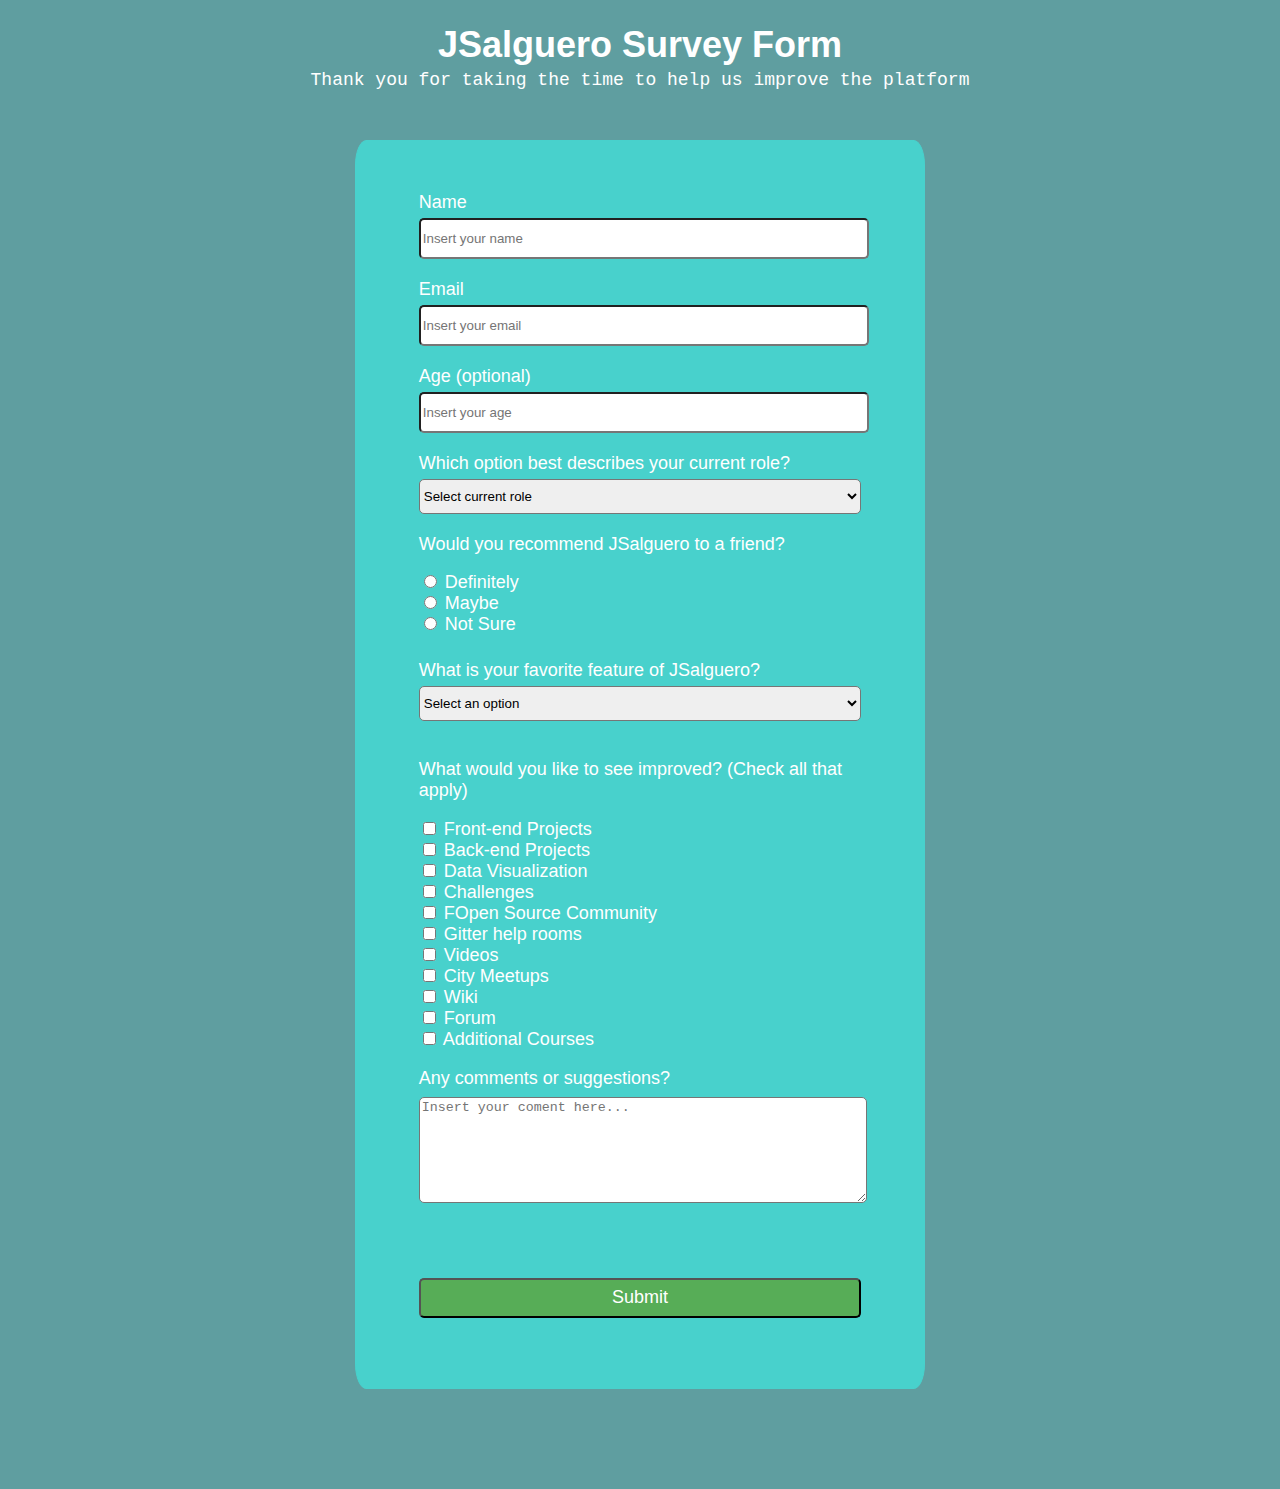
<file: index.html>
<!DOCTYPE html>
<html lang="es">

<head>
    <meta charset="UTF-8">
    <meta http-equiv="X-UA-Compatible" content="IE=edge">
    <meta name="viewport" content="width=device-width, initial-scale=1.0">
    <link rel="stylesheet" href="styles.css">
    <title>JSalguero's form.</title>

</head>

<body>
    
    <header>
        <h1 id="title">JSalguero Survey Form</h1>
        <p id="description">Thank you for taking the time to help us improve the platform</p>
    </header>

    <main>
        <form id="survey-form">
            <!-- Nombre-->
            <label for="name" id="name-label">Name</label><br>
            <input id="name" type="text" placeholder="Insert your name" required><br>

            <!-- Email-->
            <label for="email" id="email-label">Email</label><br>
            <input id="email" type="email" placeholder="Insert your email" required><br>

            <!-- Edad-->
            <label for="number" id="number-label">Age (optional)</label><br>
            <input id="number" type="number" min="10" max="99" placeholder="Insert your age"><br>

            <!-- Desplegable-->
            <label for="dropdown" id="dropdown-label">Which option best describes your current role?</label><br>
            <select id="dropdown">
                <option value="0" disabled selected>Select current role</option>
                <option value="1">Student</option>
                <option value="2">Full time Jobd</option>
                <option value="3">Full time Learner</option>
                <option value="4">Prefer not to say</option>
                <option value="5">Others</option>
            </select><br>

            <!-- Unica selección-->
            <label for="radio" id="radio-title-label">Would you recommend JSalguero to a friend?</label><br>

            <input type="radio" name="radio" id="definitely" value="Definitely">
            <label for="definitely" id="definitely-label">Definitely</label><br>

            <input type="radio" name="radio" id="maybe" value="Maybe">
            <label for="maybe" id="maybe-label">Maybe</label><br>

            <input type="radio" name="radio" id="notsure" value="Not Sure">
            <label for="notsure" id="notsure-label">Not Sure</label><br>

            <!-- Desplegable 2-->
            <label for="dropdown1" id="dropdown1-label">What is your favorite feature of JSalguero?</label><br>
            <select id="dropdown1">
                <option value="0" disabled selected>Select an option</option>
                <option value="1">Challenges</option>
                <option value="2">Projects</option>
                <option value="3">Community</option>
                <option value="4">Open Source</option>
            </select>

            <!-- Checkboxes-->
            <p id="improved">What would you like to see improved? (Check all that apply)</p>

            <input type="checkbox" name="checkbox1" id="checkbox1" value="Front-end Projects">
            <label for="checkbox1" id="checkbox1-label">Front-end Projects</label><br>

            <input type="checkbox" name="checkbox2" id="checkbox2" value="Back-end Projects">
            <label for="checkbox2" id="checkbox2-label">Back-end Projects</label><br>

            <input type="checkbox" name="checkbox3" id="checkbox3" value="Data Visualization">
            <label for="checkbox3" id="checkbox3-label">Data Visualization</label><br>

            <input type="checkbox" name="checkbox4" id="checkbox4" value="Challenges">
            <label for="checkbox4" id="checkbox4-label">Challenges</label><br>

            <input type="checkbox" name="checkbox5" id="checkbox5" value="Open Source Community">
            <label for="checkbox5" id="checkbox5-label">FOpen Source Community</label><br>

            <input type="checkbox" name="checkbox6" id="checkbox6" value="Gitter help rooms">
            <label for="checkbox6" id="checkbox6-label">Gitter help rooms</label><br>

            <input type="checkbox" name="checkbox7" id="checkbox7" value="Videos">
            <label for="checkbox7" id="checkbox7-label">Videos</label><br>

            <input type="checkbox" name="checkbox8" id="checkbox8" value="City Meetups">
            <label for="checkbox8" id="checkbox8-label">City Meetups</label><br>

            <input type="checkbox" name="checkbox9" id="checkbox9" value="Wiki">
            <label for="checkbox9" id="checkbox9-label">Wiki</label><br>

            <input type="checkbox" name="checkbox10" id="checkbox10" value="Forum">
            <label for="checkbox10" id="checkbox10-label">Forum</label><br>

            <input type="checkbox" name="checkbox11" id="checkbox11" value="Additional Courses">
            <label for="checkbox11" id="checkbox11-label">Additional Courses</label><br>

            <!-- Textarea-->
            <p id="comments">Any comments or suggestions?</p>
            <textarea name="textarea" id="textarea" cols="80" rows="8"
                placeholder="Insert your coment here..."></textarea><br>

            <!-- Submit button-->
            <button type="submit" id="submit"> Submit</button>
        </form>
    </main>

    <footer>
        
    </footer>

</body>

</html>
</file>
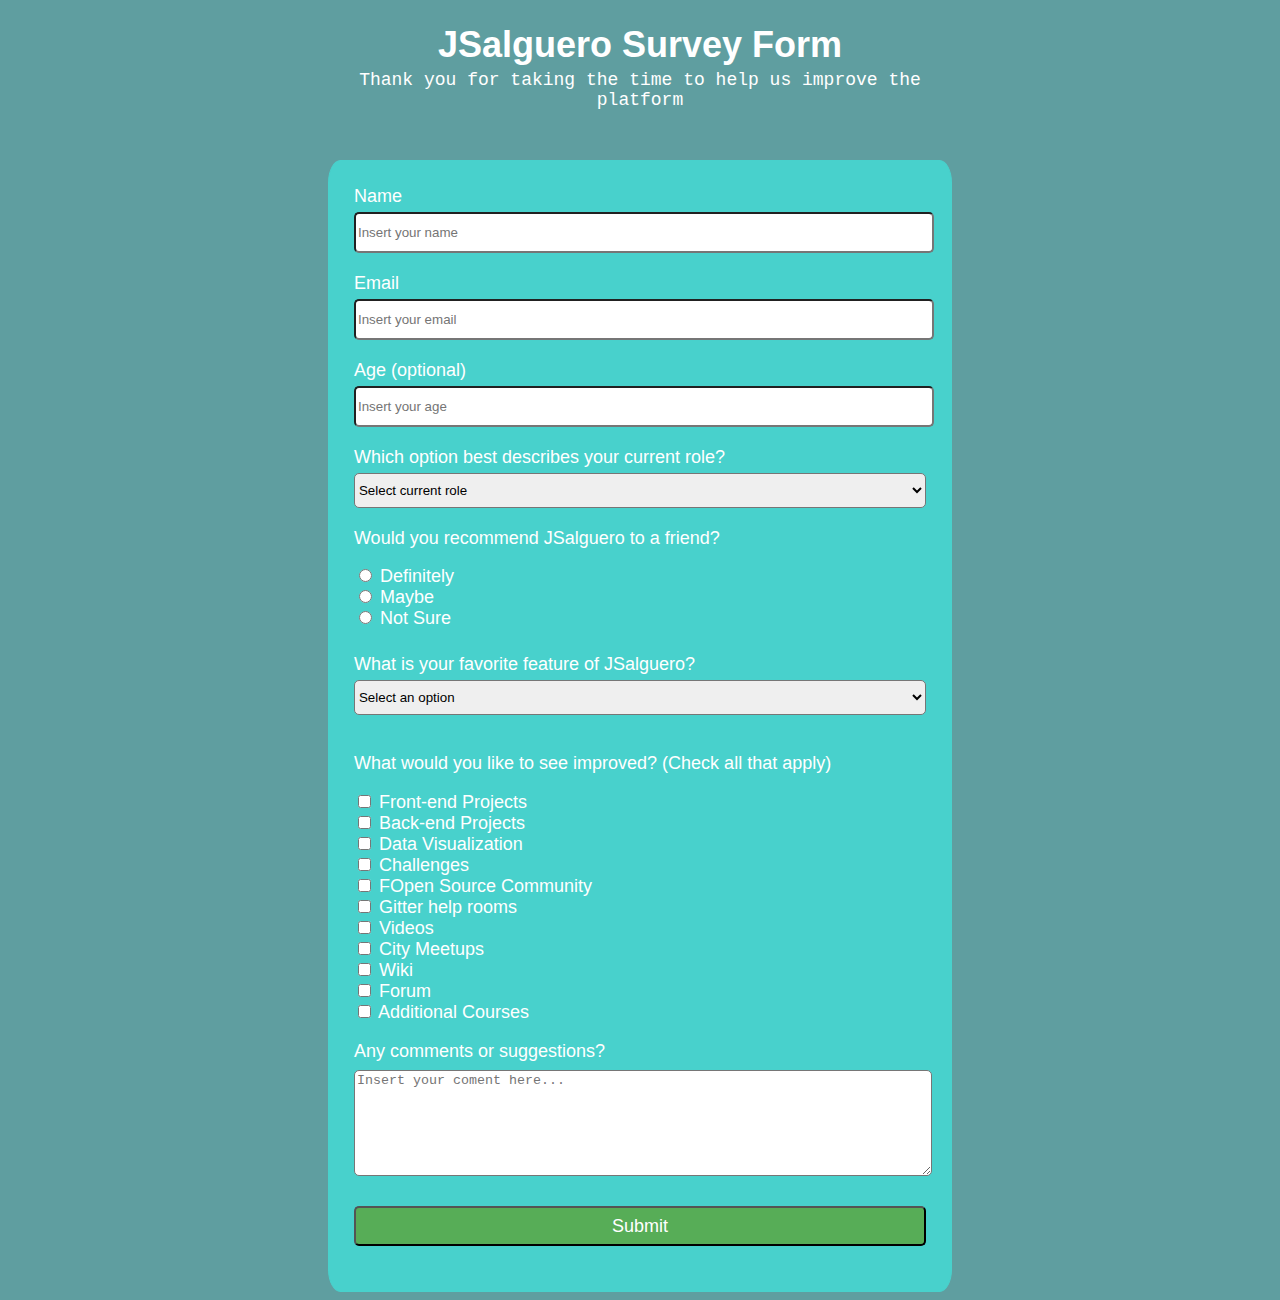
<file: Form/index.html>
<!DOCTYPE html>
<html lang="es">

<head>
    <meta charset="UTF-8">
    <meta http-equiv="X-UA-Compatible" content="IE=edge">
    <meta name="viewport" content="width=device-width, initial-scale=1.0">
    <link rel="stylesheet" href="styles.css">
    <title>JSalguero's form.</title>

</head>

<body>
    
    <header>
        <h1 id="title">JSalguero Survey Form</h1>
        <p id="description">Thank you for taking the time to help us improve the platform</p>
    </header>

    <main>
        <form id="survey-form">
            <!-- Nombre-->
            <label for="name" id="name-label">Name</label><br>
            <input id="name" type="text" placeholder="Insert your name" required><br>

            <!-- Email-->
            <label for="email" id="email-label">Email</label><br>
            <input id="email" type="email" placeholder="Insert your email" required><br>

            <!-- Edad-->
            <label for="number" id="number-label">Age (optional)</label><br>
            <input id="number" type="number" min="10" max="99" placeholder="Insert your age"><br>

            <!-- Desplegable-->
            <label for="dropdown" id="dropdown-label">Which option best describes your current role?</label><br>
            <select id="dropdown">
                <option value="0" disabled selected>Select current role</option>
                <option value="1">Student</option>
                <option value="2">Full time Jobd</option>
                <option value="3">Full time Learner</option>
                <option value="4">Prefer not to say</option>
                <option value="5">Others</option>
            </select><br>

            <!-- Unica selección-->
            <label for="radio" id="radio-title-label">Would you recommend JSalguero to a friend?</label><br>

            <input type="radio" name="radio" id="definitely" value="Definitely">
            <label for="definitely" id="definitely-label">Definitely</label><br>

            <input type="radio" name="radio" id="maybe" value="Maybe">
            <label for="maybe" id="maybe-label">Maybe</label><br>

            <input type="radio" name="radio" id="notsure" value="Not Sure">
            <label for="notsure" id="notsure-label">Not Sure</label><br>

            <!-- Desplegable 2-->
            <label for="dropdown1" id="dropdown1-label">What is your favorite feature of JSalguero?</label><br>
            <select id="dropdown1">
                <option value="0" disabled selected>Select an option</option>
                <option value="1">Challenges</option>
                <option value="2">Projects</option>
                <option value="3">Community</option>
                <option value="4">Open Source</option>
            </select>

            <!-- Checkboxes-->
            <p id="improved">What would you like to see improved? (Check all that apply)</p>

            <input type="checkbox" name="checkbox1" id="checkbox1" value="Front-end Projects">
            <label for="checkbox1" id="checkbox1-label">Front-end Projects</label><br>

            <input type="checkbox" name="checkbox2" id="checkbox2" value="Back-end Projects">
            <label for="checkbox2" id="checkbox2-label">Back-end Projects</label><br>

            <input type="checkbox" name="checkbox3" id="checkbox3" value="Data Visualization">
            <label for="checkbox3" id="checkbox3-label">Data Visualization</label><br>

            <input type="checkbox" name="checkbox4" id="checkbox4" value="Challenges">
            <label for="checkbox4" id="checkbox4-label">Challenges</label><br>

            <input type="checkbox" name="checkbox5" id="checkbox5" value="Open Source Community">
            <label for="checkbox5" id="checkbox5-label">FOpen Source Community</label><br>

            <input type="checkbox" name="checkbox6" id="checkbox6" value="Gitter help rooms">
            <label for="checkbox6" id="checkbox6-label">Gitter help rooms</label><br>

            <input type="checkbox" name="checkbox7" id="checkbox7" value="Videos">
            <label for="checkbox7" id="checkbox7-label">Videos</label><br>

            <input type="checkbox" name="checkbox8" id="checkbox8" value="City Meetups">
            <label for="checkbox8" id="checkbox8-label">City Meetups</label><br>

            <input type="checkbox" name="checkbox9" id="checkbox9" value="Wiki">
            <label for="checkbox9" id="checkbox9-label">Wiki</label><br>

            <input type="checkbox" name="checkbox10" id="checkbox10" value="Forum">
            <label for="checkbox10" id="checkbox10-label">Forum</label><br>

            <input type="checkbox" name="checkbox11" id="checkbox11" value="Additional Courses">
            <label for="checkbox11" id="checkbox11-label">Additional Courses</label><br>

            <!-- Textarea-->
            <p id="comments">Any comments or suggestions?</p>
            <textarea name="textarea" id="textarea" cols="80" rows="8"
                placeholder="Insert your coment here..."></textarea><br>

            <!-- Submit button-->
            <button type="submit" id="submit"> Submit</button>
        </form>


    </main>
</body>

</html>
</file>
<file: styles.css>
body{
    background-color:cadetblue;
    font-family:'Trebuchet MS', 'Lucida Sans Unicode', 'Lucida Grande', 'Lucida Sans', Arial, sans-serif;
}
header{
    text-align: center;
    color: white;
    font-size: large;
}
#description{
    font-family: 'Courier New', Courier, monospace;
    margin-top: -20px;
    margin-bottom: 50px;
}
main{
    margin-top: 5px;
    font-size: large;
    color: white;
    border: 1px solid mediumturquoise;
    padding: 4% 5%;
    background-color:mediumturquoise;
    border-radius: 2%;
    margin: 0 auto 100px auto;
}
#name, #email, #number, #dropdown, #dropdown1, #textarea, #submit{
    border-radius: 5px;
    height: 35px;
    margin-bottom: 20px;
    margin-top: 5px;
    width: 100%;
}
#textarea{
    resize:vertical;
    min-height: 100px;
}
#submit{
    background-color: rgb(87, 173, 87);
    font-size: large;
    color: white;
    height: 40px;
    margin-top: 50px;
}
#submit:hover{
    background-color: green;
}
#notsure{
    margin-bottom: 30px
}
#definitely{
    margin-top: 20px
}
#comments{
    margin-bottom: 3px;
}

@media (min-width: 720px){
    main{
        width: 70%;
    }
}

@media (min-width: 1024px){
    main{
        width: 35%;
    }
}
</file>
<file: Form/styles.css>
html{ 
    margin: 0% 25%;
}
body{
    background-color:cadetblue;
    font-family:'Trebuchet MS', 'Lucida Sans Unicode', 'Lucida Grande', 'Lucida Sans', Arial, sans-serif;
}
header{
    text-align: center;
    color: white;
    font-size: large;
}
#description{
    font-family: 'Courier New', Courier, monospace;
    margin-top: -20px;
    margin-bottom: 50px;
}
main{
    margin-top: 5px;
    font-size: large;
    color: white;
    border: 1px solid mediumturquoise;
    padding: 4%;
    background-color:mediumturquoise;
    border-radius: 2%;
    margin: 0 auto;
}
#name, #email, #number, #dropdown, #dropdown1, #textarea, #submit{
    border-radius: 5px;
    height: 35px;
    margin-bottom: 20px;
    margin-top: 5px;
    width: 100%;
}
#textarea{
    resize:vertical;
    min-height: 100px;
}
#submit{
    background-color: rgb(87, 173, 87);
    font-size: large;
    color: white;
    height: 40px;
}
#submit:hover{
    background-color: green;
}
#notsure{
    margin-bottom: 30px
}
#definitely{
    margin-top: 20px
}
#comments{
    margin-bottom: 3px;
}
</file>
